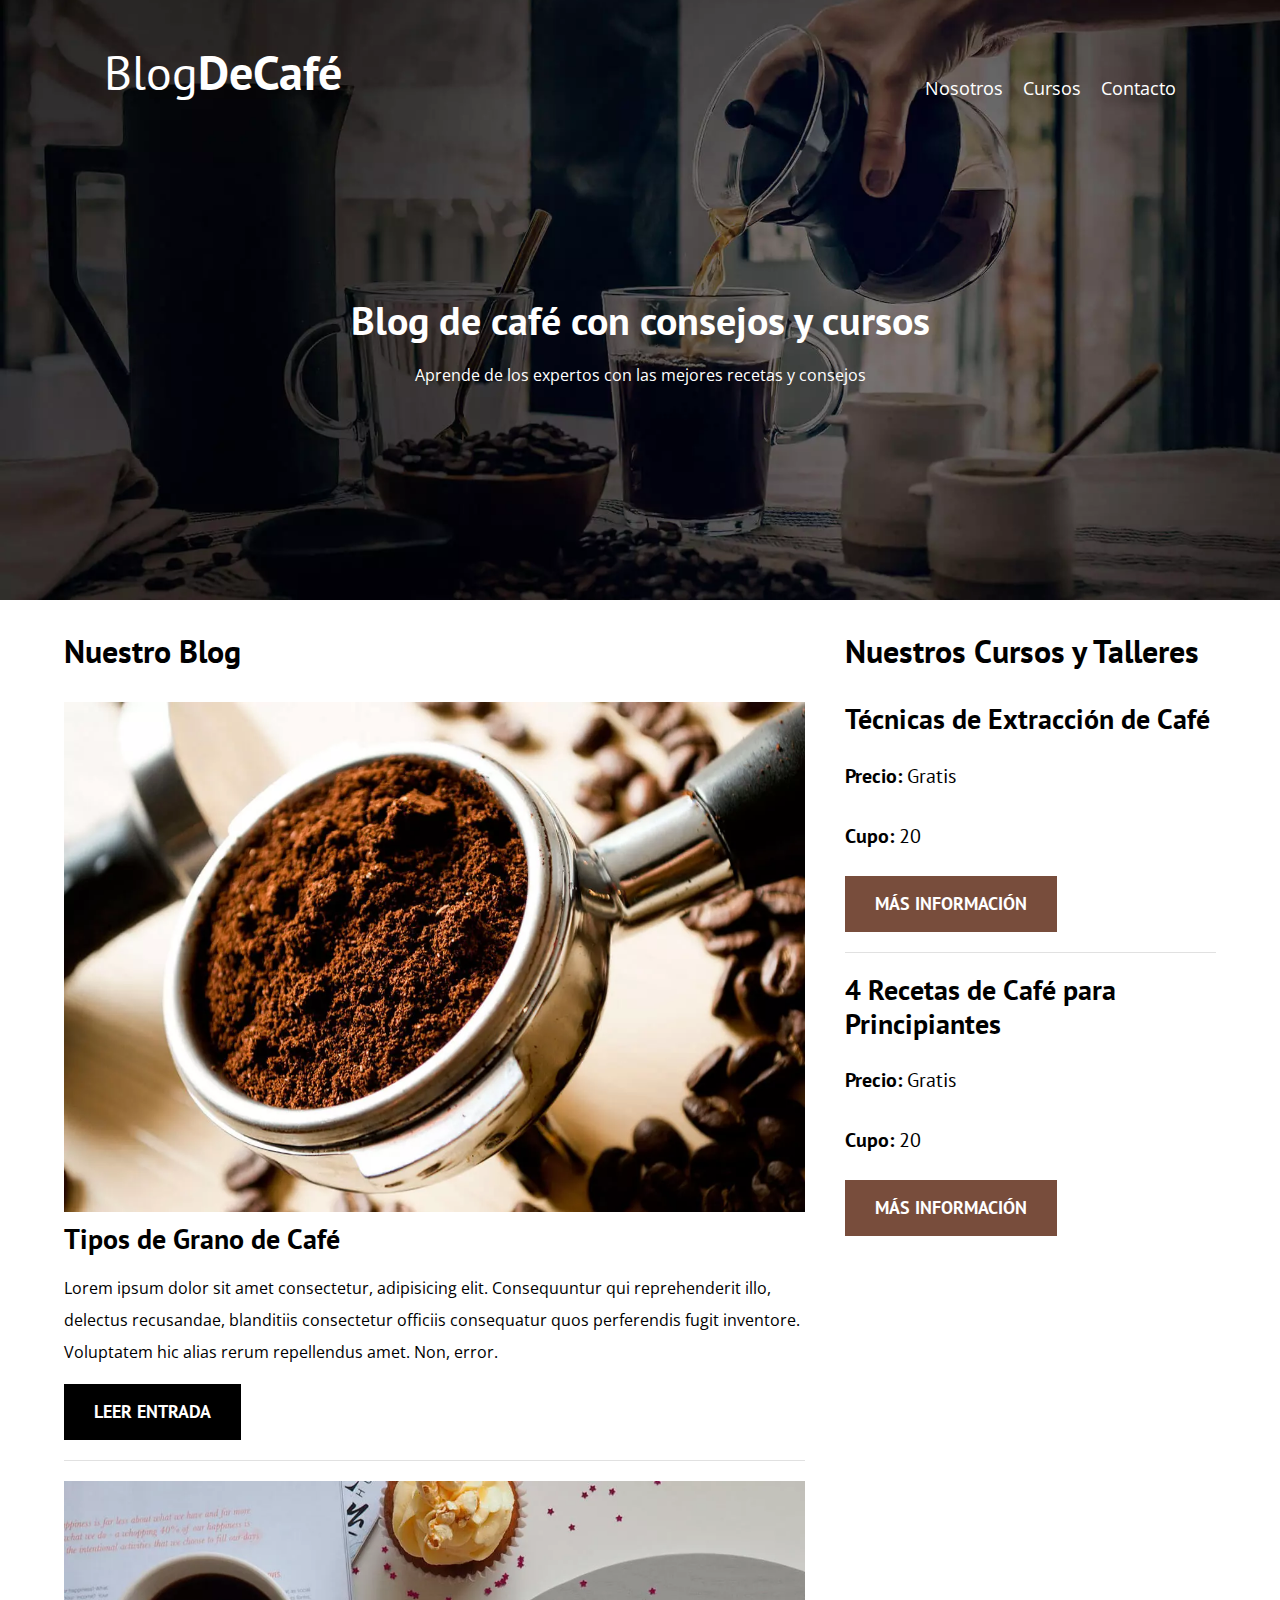
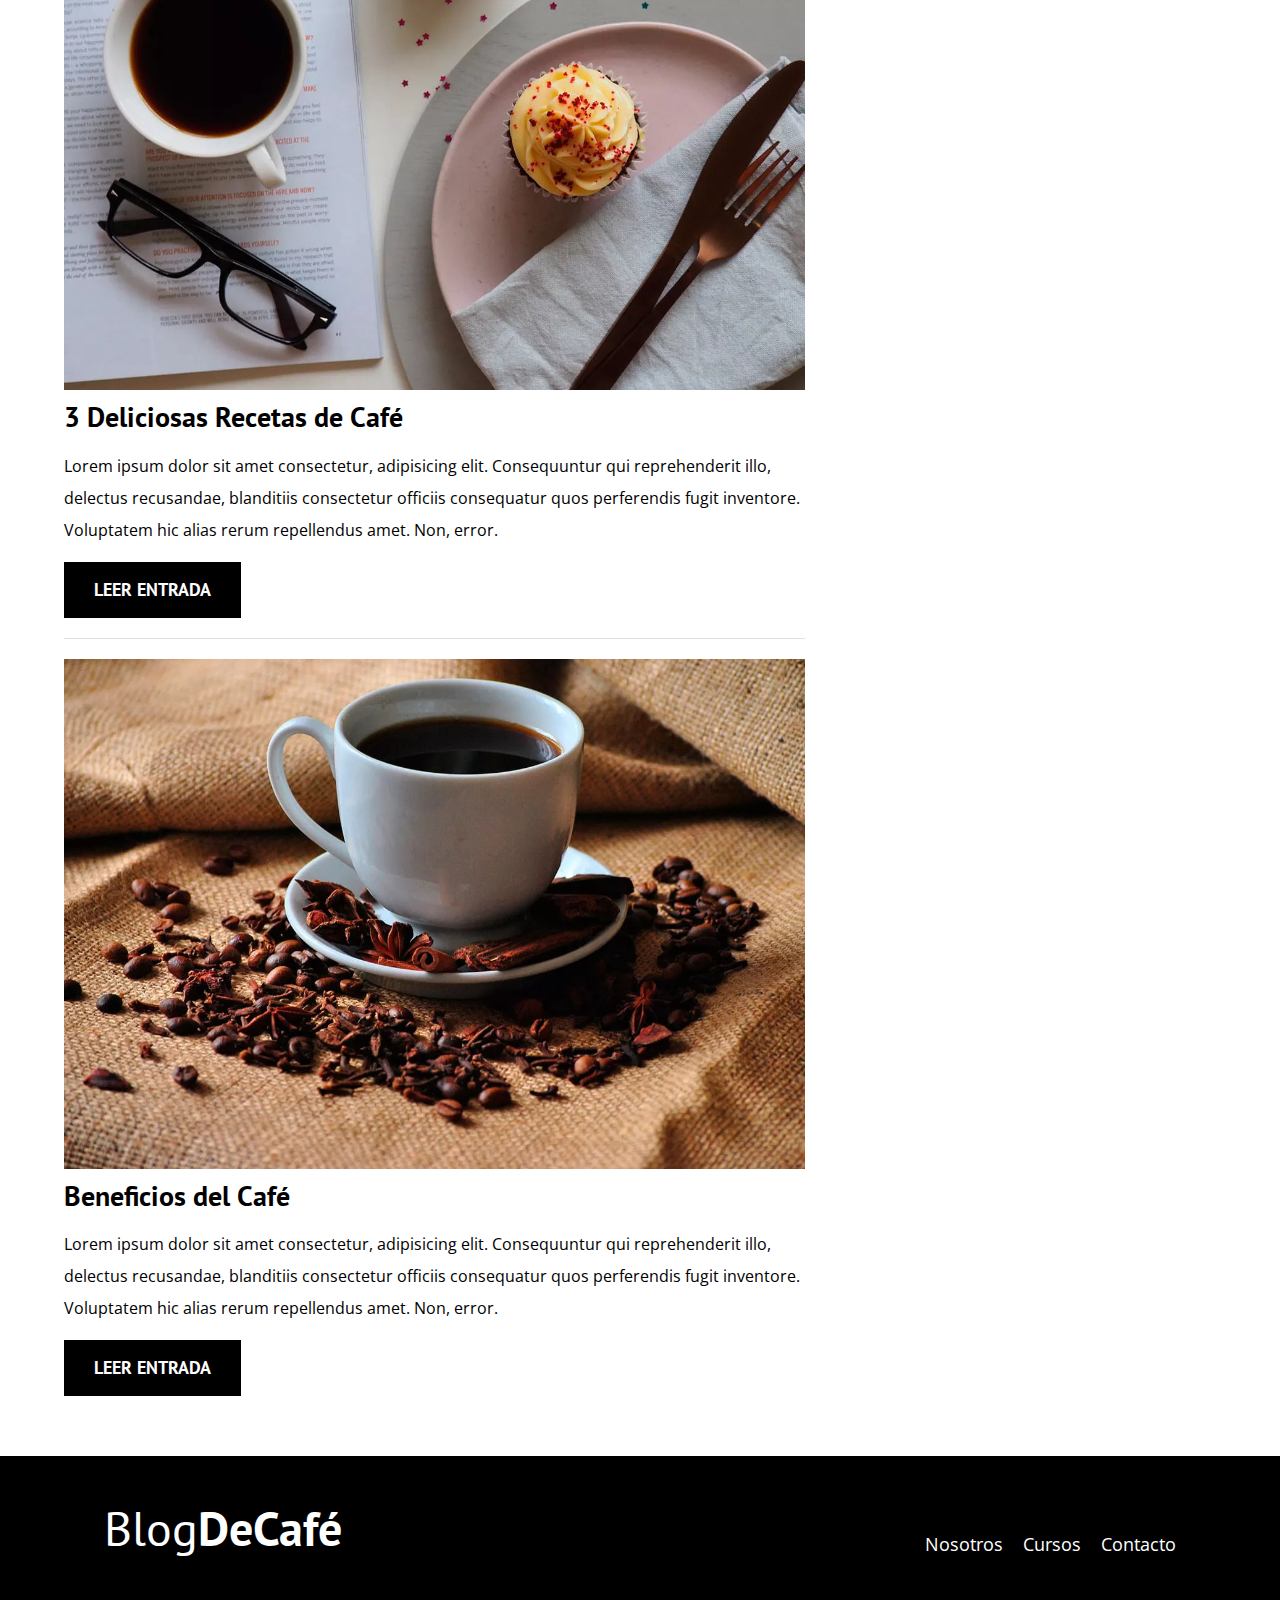
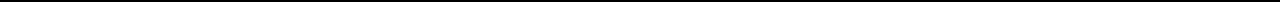
<file: index.html>
<!DOCTYPE html>
<html lang="en">
<head>
    <meta charset="UTF-8">
    <meta name="viewport" content="width=device-width, initial-scale=1.0">
    <title>Blog de Cafe</title>
    <meta name="description" content="Página web de blog de café">

    <!-- Prefetch // Cargar la siguiente página que creemos que el usuario pueda entrar -->
    <link rel="prefetch" href="nosotros.html" as="document">

    <!-- Preload -->
    <link rel="preload" href="css/normalize.css" as="style">
    <link rel="stylesheet" href="css/normalize.css">

    <link rel="preload" href="https://fonts.googleapis.com/css2?family=Open+Sans:ital,wght@0,300..800;1,300..800&family=PT+Sans:ital,wght@0,400;0,700;1,400;1,700&display=swap" crossorigin="crossorigin" as="font">
    <link href="https://fonts.googleapis.com/css2?family=Open+Sans:ital,wght@0,300..800;1,300..800&family=PT+Sans:ital,wght@0,400;0,700;1,400;1,700&display=swap" rel="stylesheet">

    <link rel="preload" href="css/style.css" as="style">
    <link rel="stylesheet" href="css/style.css">

</head>
<body>
    
    <header class="header">

        <div class="container">
            <div class="principalLine">
                <a class="logo" href="index.html">
                    <h1 class="logo__name no-margin center-text">Blog<span class="logo__bold">DeCafé</span></h1>
                </a>

                <nav class="navigation">
                    <a href="nosotros.html" class="navigation__link">Nosotros</a>
                    <a href="cursos.html" class="navigation__link">Cursos</a>
                    <a href="contacto.html" class="navigation__link">Contacto</a>
                </nav>
            </div>
        </div>

        <div class="header__texto">
            <h2 class="no-margin">Blog de café con consejos y cursos</h2>
            <p class="no-margin">Aprende de los expertos con las mejores recetas y consejos</p>
        </div>
    </header>

    <div class="container principal-content">
        <main class="blog">
            <h3>Nuestro Blog</h3>

            <article class="entry">
                <div class="entry__image">
                    <picture>
                        <source loading="lazy" srcset="img/blog1.webp" type="image/webp">
                        <img loading="lazy" src="img/blog1.jpg" alt="imagen blog">
                    </picture>
                </div>

                <div class="entry__content">
                    <h4 class="no-margin"> Tipos de Grano de Café</h4>
                    <p>Lorem ipsum dolor sit amet consectetur, adipisicing elit. Consequuntur qui reprehenderit illo, delectus recusandae, blanditiis consectetur officiis consequatur quos perferendis fugit inventore. Voluptatem hic alias rerum repellendus amet. Non, error.</p>
                    <a href="entrada.html" class="button button--primary">Leer entrada</a>
                </div>
            </article>

            <article class="entry">
                <div class="entry__image">
                    <picture>
                        <source loading="lazy" srcset="img/blog2.webp" type="image/webp">
                        <img loading="lazy" src="img/blog2.jpg" alt="imagen blog">
                    </picture>
                </div>

                <div class="entry__content">
                    <h4 class="no-margin">3 Deliciosas Recetas de Café</h4>
                    <p>Lorem ipsum dolor sit amet consectetur, adipisicing elit. Consequuntur qui reprehenderit illo, delectus recusandae, blanditiis consectetur officiis consequatur quos perferendis fugit inventore. Voluptatem hic alias rerum repellendus amet. Non, error.</p>
                    <a href="entrada.html" class="button button--primary">Leer entrada</a>
                </div>
            </article>

            <article class="entry">
                <div class="entry__image">
                    <picture>
                        <source loading="lazy" srcset="img/blog3.webp" type="image/webp">
                        <img loading="lazy" src="img/blog3.jpg" alt="imagen blog">
                    </picture>
                </div>

                <div class="entry__content">
                    <h4 class="no-margin">Beneficios del Café</h4>
                    <p>Lorem ipsum dolor sit amet consectetur, adipisicing elit. Consequuntur qui reprehenderit illo, delectus recusandae, blanditiis consectetur officiis consequatur quos perferendis fugit inventore. Voluptatem hic alias rerum repellendus amet. Non, error.</p>
                    <a href="entrada.html" class="button button--primary">Leer entrada</a>
                </div>
            </article>
        </main>

        <aside class="sidebar">
            <h3>Nuestros Cursos y Talleres</h3>

            <ul class="courses no-padding">
                <li class="course-widget">
                    <h4 class="no-margin">Técnicas de Extracción de Café</h4>
                    <p class="course-widget__label">Precio:
                        <span class="course-widget__info">Gratis</span>
                    </p>
                    <p class="course-widget__label">Cupo:
                        <span class="course-widget__info">20</span>
                    </p>
                    <a href="entrada.html" class="button button--secondary">Más información</a>
                </li>

                <li class="course-widget">
                    <h4 class="no-margin">4 Recetas de Café para Principiantes</h4>
                    <p class="course-widget__label">Precio:
                        <span class="course-widget__info">Gratis</span>
                    </p>
                    <p class="course-widget__label">Cupo:
                        <span class="course-widget__info">20</span>
                    </p>
                    <a href="entrada.html" class="button button--secondary">Más información</a>
                </li>
            </ul>
        </aside>
    </div>

    <footer class="footer">
        <div class="container">
            <div class="principalLine">
                <a class="logo" href="index.html">
                    <h1 class="logo__name no-margin center-text">Blog<span class="logo__bold">DeCafé</span></h1>
                </a>

                <nav class="navigation">
                    <a href="nosotros.html" class="navigation__link">Nosotros</a>
                    <a href="cursos.html" class="navigation__link">Cursos</a>
                    <a href="contacto.html" class="navigation__link">Contacto</a>
                </nav>
            </div>
        </div>
    </footer>

    <script src="js/modernizr.js"></script>
</body>
</html>
</file>
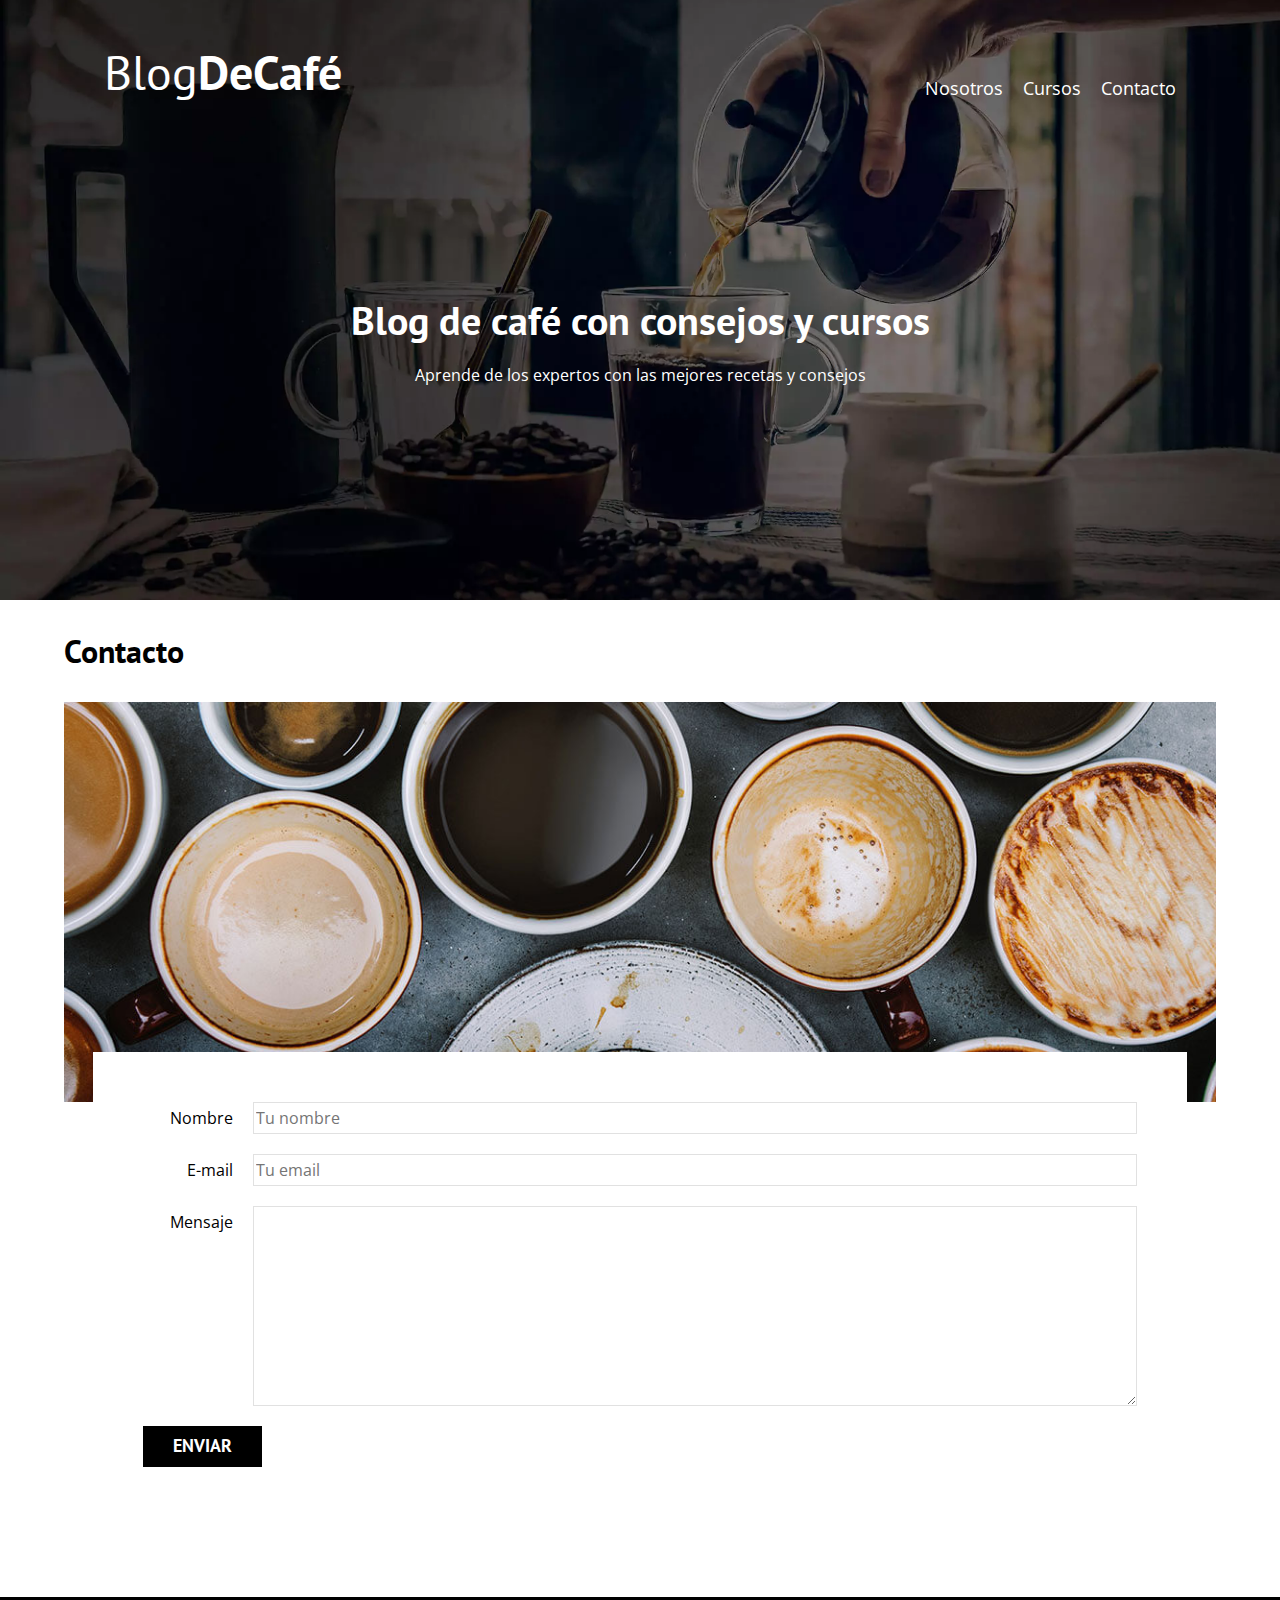
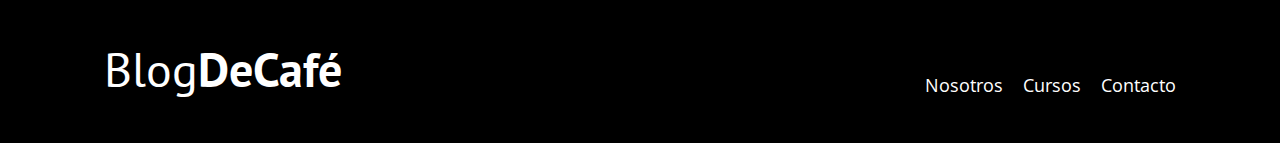
<file: contacto.html>
<!DOCTYPE html>
<html lang="en">
<head>
    <meta charset="UTF-8">
    <meta name="viewport" content="width=device-width, initial-scale=1.0">
    <title>Blog de Cafe</title>
    <link rel="stylesheet" href="css/normalize.css">
    <link rel="preconnect" href="https://fonts.googleapis.com">
    <link rel="preconnect" href="https://fonts.gstatic.com" crossorigin>
    <link href="https://fonts.googleapis.com/css2?family=Open+Sans:ital,wght@0,300..800;1,300..800&family=PT+Sans:ital,wght@0,400;0,700;1,400;1,700&display=swap" rel="stylesheet">
    <link rel="stylesheet" href="css/style.css">
</head>
<body>
    
    <header class="header">

        <div class="container">
            <div class="principalLine">
                <a class="logo" href="index.html">
                    <h1 class="logo__name no-margin center-text">Blog<span class="logo__bold">DeCafé</span></h1>
                </a>

                <nav class="navigation">
                    <a href="nosotros.html" class="navigation__link">Nosotros</a>
                    <a href="cursos.html" class="navigation__link">Cursos</a>
                    <a href="contacto.html" class="navigation__link">Contacto</a>
                </nav>
            </div>
        </div>

        <div class="header__texto">
            <h2 class="no-margin">Blog de café con consejos y cursos</h2>
            <p class="no-margin">Aprende de los expertos con las mejores recetas y consejos</p>
        </div>
    </header>

    <div class="container">
        <h3>Contacto</h3>

        <div class="contact-bg"></div>

        <form class="form">
            <div class="field">
                <label class="field__label" for="nombre">Nombre</label>
                <input class="field__input" type="text" placeholder="Tu nombre" id="nombre">
            </div>

            <div class="field">
                <label class="field__label" for="email">E-mail</label>
                <input class="field__input" type="email" placeholder="Tu email" id="email">
            </div>

            <div class="field">
                <label class="field__label" for="mensaje">Mensaje</label>
                <textarea class="field__input field__input--textarea" id="mensaje"></textarea>
            </div>

            <div class="field">
                <input type="submit" value="Enviar" class="button button--primary">
            </div>
        </form>
    </div>

    <footer class="footer">
        <div class="container">
            <div class="principalLine">
                <a class="logo" href="index.html">
                    <h1 class="logo__name no-margin center-text">Blog<span class="logo__bold">DeCafé</span></h1>
                </a>

                <nav class="navigation">
                    <a href="nosotros.html" class="navigation__link">Nosotros</a>
                    <a href="cursos.html" class="navigation__link">Cursos</a>
                    <a href="contacto.html" class="navigation__link">Contacto</a>
                </nav>
            </div>
        </div>
    </footer>

    <script src="js/modernizr.js"></script>
</body>
</html>
</file>
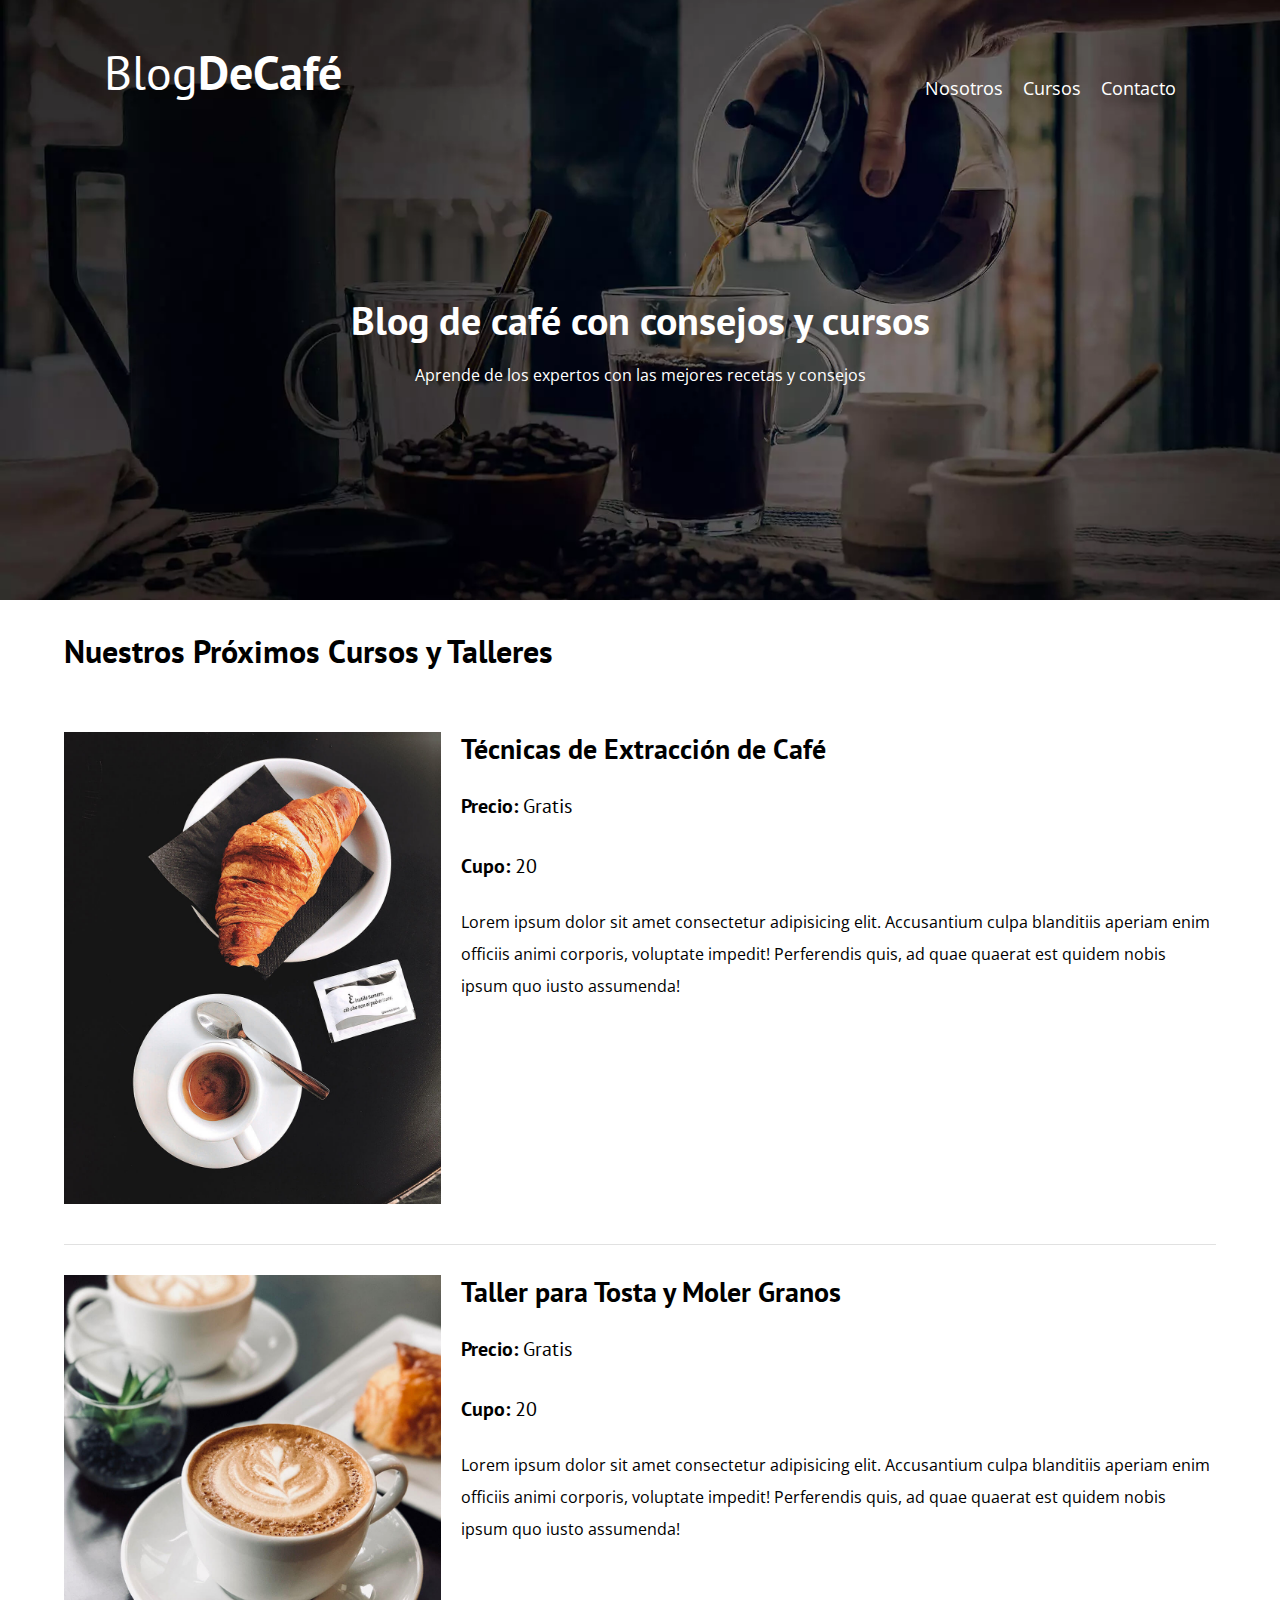
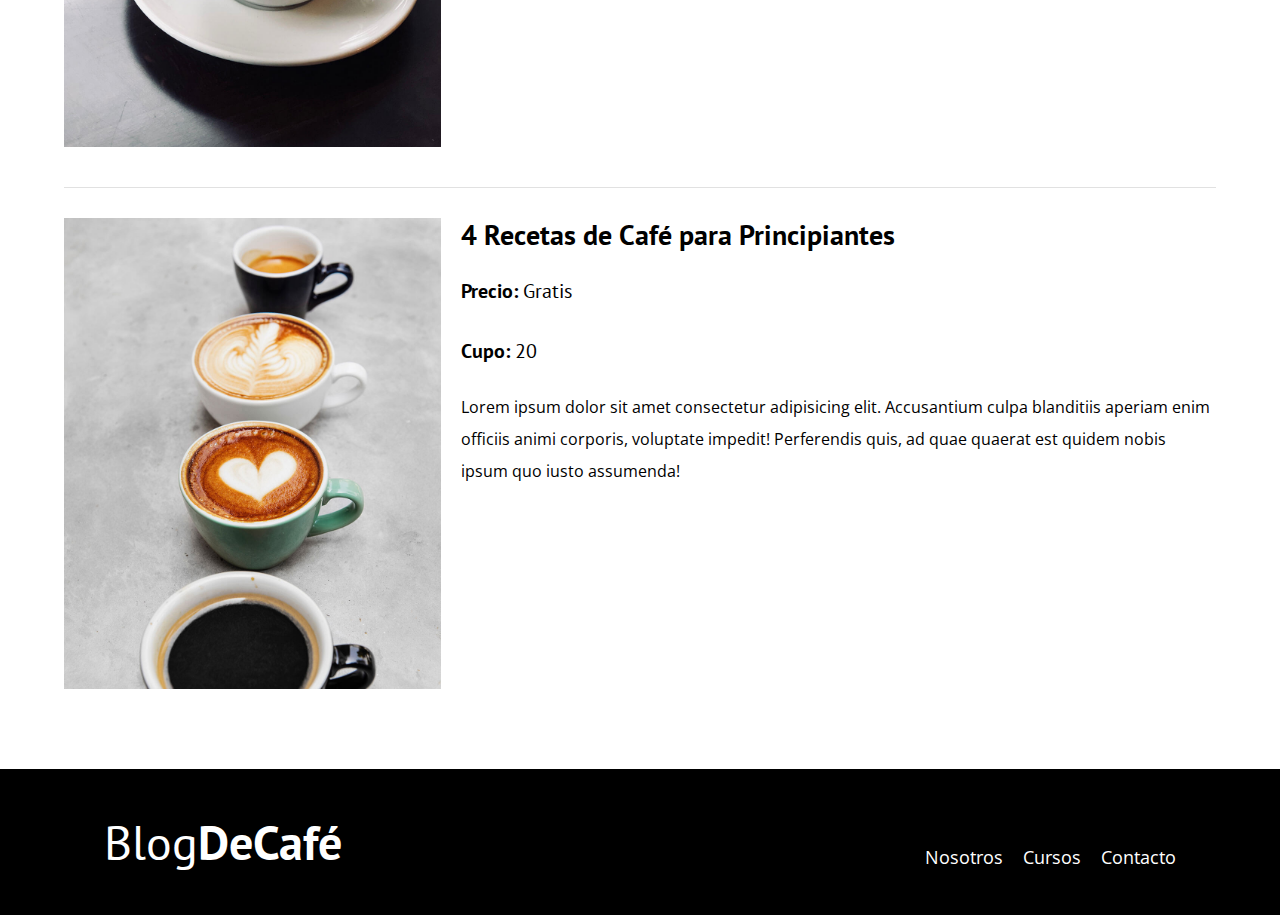
<file: cursos.html>
<!DOCTYPE html>
<html lang="en">
<head>
    <meta charset="UTF-8">
    <meta name="viewport" content="width=device-width, initial-scale=1.0">
    <title>Blog de Cafe</title>
    <link rel="stylesheet" href="css/normalize.css">
    <link rel="preconnect" href="https://fonts.googleapis.com">
    <link rel="preconnect" href="https://fonts.gstatic.com" crossorigin>
    <link href="https://fonts.googleapis.com/css2?family=Open+Sans:ital,wght@0,300..800;1,300..800&family=PT+Sans:ital,wght@0,400;0,700;1,400;1,700&display=swap" rel="stylesheet">
    <link rel="stylesheet" href="css/style.css">
</head>
<body>
    
    <header class="header">

        <div class="container">
            <div class="principalLine">
                <a class="logo" href="index.html">
                    <h1 class="logo__name no-margin center-text">Blog<span class="logo__bold">DeCafé</span></h1>
                </a>

                <nav class="navigation">
                    <a href="nosotros.html" class="navigation__link">Nosotros</a>
                    <a href="cursos.html" class="navigation__link">Cursos</a>
                    <a href="contacto.html" class="navigation__link">Contacto</a>
                </nav>
            </div>
        </div>

        <div class="header__texto">
            <h2 class="no-margin">Blog de café con consejos y cursos</h2>
            <p class="no-margin">Aprende de los expertos con las mejores recetas y consejos</p>
        </div>
    </header>

    <div class="container">
        <h3>Nuestros Próximos Cursos y Talleres</h3>

        <div class="course">
            <div class="course__img">
                <img src="img/curso1.jpg" alt="Imagen del curso">
            </div>

            <div class="course__information">
                <h4 class="no-margin">Técnicas de Extracción de Café</h4>
                <p class="course__label">Precio:
                    <span class="course__info">Gratis</span>
                </p>
                <p class="course__label">Cupo:
                    <span class="course__info">20</span>
                </p>
                <p class="course__description">
                    Lorem ipsum dolor sit amet consectetur adipisicing elit. Accusantium culpa blanditiis aperiam enim officiis animi corporis, voluptate impedit! Perferendis quis, ad quae quaerat est quidem nobis ipsum quo iusto assumenda!
                </p>
            </div>
           
        </div> <!-- .curso1 -->

        <div class="course">
            <div class="course__img">
                <img src="img/curso2.jpg" alt="Imagen del curso">
            </div>

            <div class="course__information">
                <h4 class="no-margin">Taller para Tosta y Moler Granos</h4>
                <p class="course__label">Precio:
                    <span class="course__info">Gratis</span>
                </p>
                <p class="course__label">Cupo:
                    <span class="course__info">20</span>
                </p>
                <p class="course__description">
                    Lorem ipsum dolor sit amet consectetur adipisicing elit. Accusantium culpa blanditiis aperiam enim officiis animi corporis, voluptate impedit! Perferendis quis, ad quae quaerat est quidem nobis ipsum quo iusto assumenda!
                </p>
            </div>
           
        </div> <!-- .curso2 -->

        <div class="course">
            <div class="course__img">
                <img src="img/curso3.jpg" alt="Imagen del curso">
            </div>

            <div class="course__information">
                <h4 class="no-margin">4 Recetas de Café para Principiantes</h4>
                <p class="course__label">Precio:
                    <span class="course__info">Gratis</span>
                </p>
                <p class="course__label">Cupo:
                    <span class="course__info">20</span>
                </p>
                <p class="course__description">
                    Lorem ipsum dolor sit amet consectetur adipisicing elit. Accusantium culpa blanditiis aperiam enim officiis animi corporis, voluptate impedit! Perferendis quis, ad quae quaerat est quidem nobis ipsum quo iusto assumenda!
                </p>
            </div>
           
        </div> <!-- .curso3 -->
    </div>

    <footer class="footer">
        <div class="container">
            <div class="principalLine">
                <a class="logo" href="index.html">
                    <h1 class="logo__name no-margin center-text">Blog<span class="logo__bold">DeCafé</span></h1>
                </a>

                <nav class="navigation">
                    <a href="nosotros.html" class="navigation__link">Nosotros</a>
                    <a href="cursos.html" class="navigation__link">Cursos</a>
                    <a href="contacto.html" class="navigation__link">Contacto</a>
                </nav>
            </div>
        </div>
    </footer>

    <script src="js/modernizr.js"></script>
</body>
</html>
</file>
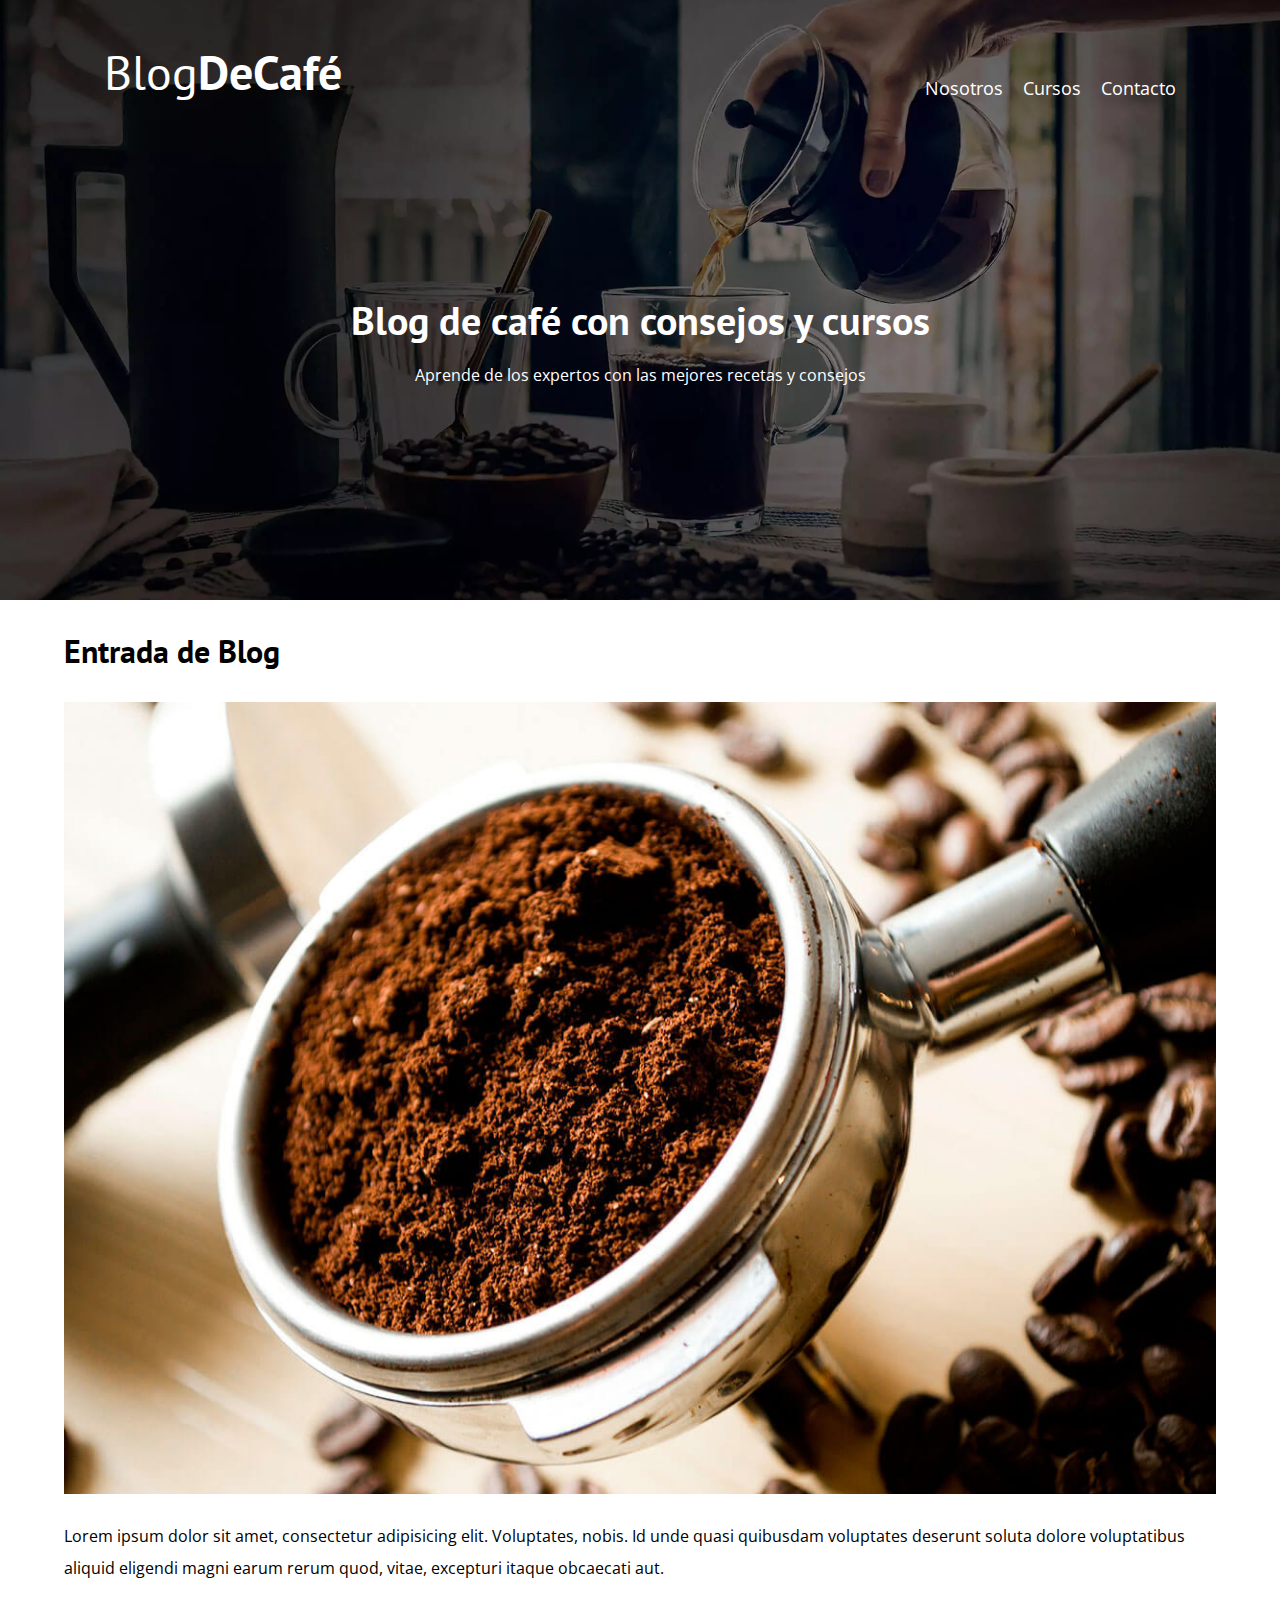
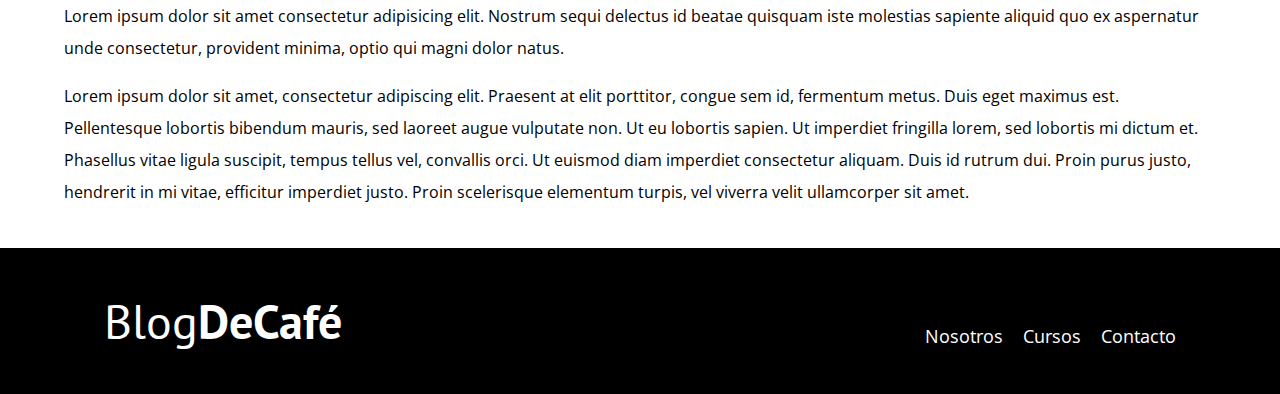
<file: entrada.html>
<!DOCTYPE html>
<html lang="en">
<head>
    <meta charset="UTF-8">
    <meta name="viewport" content="width=device-width, initial-scale=1.0">
    <title>Blog de Cafe</title>
    <link rel="stylesheet" href="css/normalize.css">
    <link rel="preconnect" href="https://fonts.googleapis.com">
    <link rel="preconnect" href="https://fonts.gstatic.com" crossorigin>
    <link href="https://fonts.googleapis.com/css2?family=Open+Sans:ital,wght@0,300..800;1,300..800&family=PT+Sans:ital,wght@0,400;0,700;1,400;1,700&display=swap" rel="stylesheet">
    <link rel="stylesheet" href="css/style.css">
</head>
<body>
    
    <header class="header">

        <div class="container">
            <div class="principalLine">
                <a class="logo" href="index.html">
                    <h1 class="logo__name no-margin center-text">Blog<span class="logo__bold">DeCafé</span></h1>
                </a>

                <nav class="navigation">
                    <a href="nosotros.html" class="navigation__link">Nosotros</a>
                    <a href="cursos.html" class="navigation__link">Cursos</a>
                    <a href="contacto.html" class="navigation__link">Contacto</a>
                </nav>
            </div>
        </div>

        <div class="header__texto">
            <h2 class="no-margin">Blog de café con consejos y cursos</h2>
            <p class="no-margin">Aprende de los expertos con las mejores recetas y consejos</p>
        </div>
    </header>

    <div class="container">
        <h3>Entrada de Blog</h3>

        <img src="img/blog1.jpg" alt="Imagen de blog">
        <p>Lorem ipsum dolor sit amet, consectetur adipisicing elit. Voluptates, nobis. Id unde quasi quibusdam voluptates deserunt soluta dolore voluptatibus aliquid eligendi magni earum rerum quod, vitae, excepturi itaque obcaecati aut.</p>
        <p>Lorem ipsum dolor sit amet consectetur adipisicing elit. Nostrum sequi delectus id beatae quisquam iste molestias sapiente aliquid quo ex aspernatur unde consectetur, provident minima, optio qui magni dolor natus.</p>
        <p>Lorem ipsum dolor sit amet, consectetur adipiscing elit. Praesent at elit porttitor, congue sem id, fermentum metus. Duis eget maximus est. Pellentesque lobortis bibendum mauris, sed laoreet augue vulputate non. Ut eu lobortis sapien. Ut imperdiet fringilla lorem, sed lobortis mi dictum et. Phasellus vitae ligula suscipit, tempus tellus vel, convallis orci. Ut euismod diam imperdiet consectetur aliquam. Duis id rutrum dui. Proin purus justo, hendrerit in mi vitae, efficitur imperdiet justo. Proin scelerisque elementum turpis, vel viverra velit ullamcorper sit amet.</p>
    </div>

    <footer class="footer">
        <div class="container">
            <div class="principalLine">
                <a class="logo" href="index.html">
                    <h1 class="logo__name no-margin center-text">Blog<span class="logo__bold">DeCafé</span></h1>
                </a>

                <nav class="navigation">
                    <a href="nosotros.html" class="navigation__link">Nosotros</a>
                    <a href="cursos.html" class="navigation__link">Cursos</a>
                    <a href="contacto.html" class="navigation__link">Contacto</a>
                </nav>
            </div>
        </div>
    </footer>

    <script src="js/modernizr.js"></script>

</body>
</html>
</file>
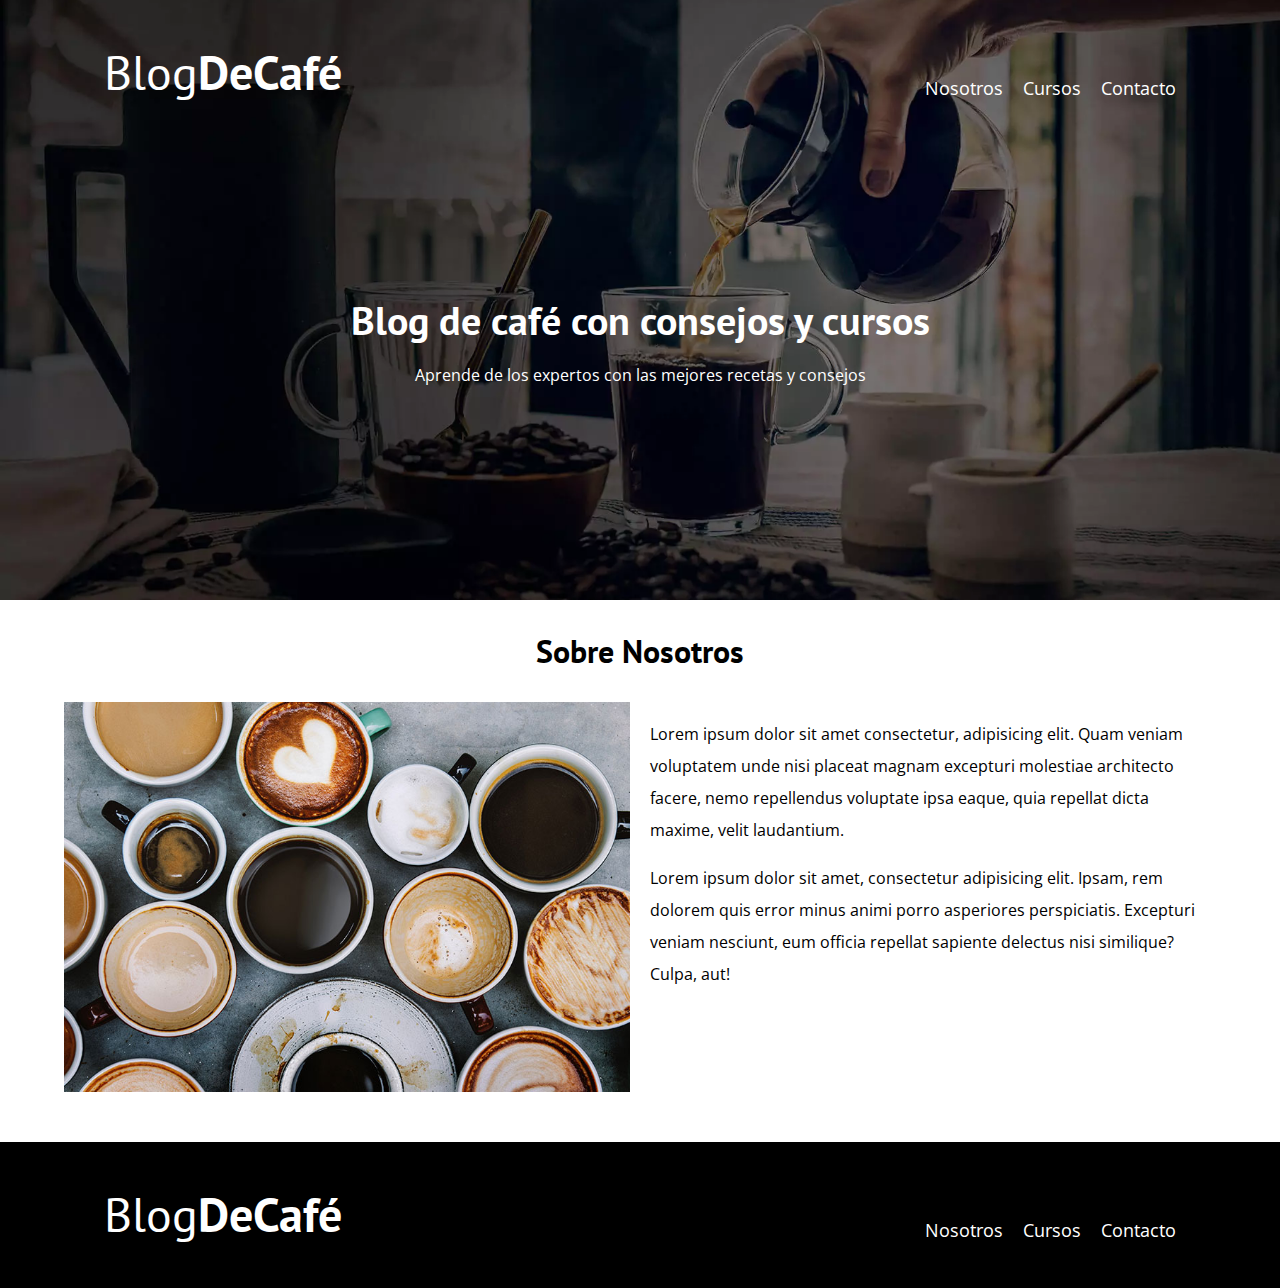
<file: nosotros.html>
<!DOCTYPE html>
<html lang="en">
<head>
    <meta charset="UTF-8">
    <meta name="viewport" content="width=device-width, initial-scale=1.0">
    <title>Blog de Cafe</title>
    <meta name="description" content="Página web de blog de café">

    <!-- Prefetch // Cargar la siguiente página que creemos que el usuario pueda entrar -->
    <link rel="prefetch" href="nosotros.html" as="document">

    <!-- Preload -->
    <link rel="preload" href="css/normalize.css" as="style">
    <link rel="stylesheet" href="css/normalize.css">

    <link rel="preload" href="https://fonts.googleapis.com/css2?family=Open+Sans:ital,wght@0,300..800;1,300..800&family=PT+Sans:ital,wght@0,400;0,700;1,400;1,700&display=swap" crossorigin="crossorigin" as="font">
    <link href="https://fonts.googleapis.com/css2?family=Open+Sans:ital,wght@0,300..800;1,300..800&family=PT+Sans:ital,wght@0,400;0,700;1,400;1,700&display=swap" rel="stylesheet">

    <link rel="preload" href="css/style.css" as="style">
    <link rel="stylesheet" href="css/style.css">
</head>
<body>
    
    <header class="header">

        <div class="container">
            <div class="principalLine">
                <a class="logo" href="index.html">
                    <h1 class="logo__name no-margin center-text">Blog<span class="logo__bold">DeCafé</span></h1>
                </a>

                <nav class="navigation">
                    <a href="nosotros.html" class="navigation__link">Nosotros</a>
                    <a href="cursos.html" class="navigation__link">Cursos</a>
                    <a href="contacto.html" class="navigation__link">Contacto</a>
                </nav>
            </div>
        </div>

        <div class="header__texto">
            <h2 class="no-margin">Blog de café con consejos y cursos</h2>
            <p class="no-margin">Aprende de los expertos con las mejores recetas y consejos</p>
        </div>
    </header>

    <main class="container">
        <h3 class="text-center">Sobre Nosotros</h3>
        <div class="sobre-nosotros">
            <div class="sobre-nosotros__image">
                <img src="img/nosotros.jpg" alt="imagen nosotros">
            </div>

            <div class="sobre-nosotros__text">
                <p>Lorem ipsum dolor sit amet consectetur, adipisicing elit. Quam veniam voluptatem unde nisi placeat magnam excepturi molestiae architecto facere, nemo repellendus voluptate ipsa eaque, quia repellat dicta maxime, velit laudantium.</p>
                <p>Lorem ipsum dolor sit amet, consectetur adipisicing elit. Ipsam, rem dolorem quis error minus animi porro asperiores perspiciatis. Excepturi veniam nesciunt, eum officia repellat sapiente delectus nisi similique? Culpa, aut!</p>
            </div>
        </div>
    </main>

    <footer class="footer">
        <div class="container">
            <div class="principalLine">
                <a class="logo" href="index.html">
                    <h1 class="logo__name no-margin center-text">Blog<span class="logo__bold">DeCafé</span></h1>
                </a>

                <nav class="navigation">
                    <a href="nosotros.html" class="navigation__link">Nosotros</a>
                    <a href="cursos.html" class="navigation__link">Cursos</a>
                    <a href="contacto.html" class="navigation__link">Contacto</a>
                </nav>
            </div>
        </div>
    </footer>

    <script src="js/modernizr.js"></script>

</body>
</html>
</file>
<file: css/style.css>
:root {
    --fontHeading: "PT Sans", serif;
    --fontParagraph: "Open Sans", serif;

    --primary: #784D3C;
    --light: #E1E1E1;
    --white: #FFF;
    --black: #000;
}

html {
    box-sizing: border-box;
    font-size: 62.5%;
}

*, *:before, *:after {
    box-sizing: inherit;
}

body {
    font-family: var(--fontParagraph);
    font-size: 1.6rem;
    line-height: 2;
}

/* Globals */

.container {
    width: min(90%, 120rem); /* max-width: 120rem; width: 90%;*/
    margin: 0 auto;
}

a {
    text-decoration: none;
}

h1, h2, h3, h4 {
    font-family: var(--fontHeading);
    line-height: 1.2;
}

h1 {
    font-size: 4.8rem;
}

h2 {
    font-size: 4rem;
}

h3 {
    font-size: 3.2rem;
}

h4 {
    font-size: 2.8rem;
}

img {
    max-width: 100%;
}

/* Utilities */

.no-margin {
    margin: 0;
}

.no-padding {
    padding: 0;
}

.text-center {
    text-align: center;
}

/* Header */
.webp .header {
    background-image: url(../img/banner.webp);
}

.no-webp .header {
    background-image: url(../img/banner.jpg);
}

.header {
    height: 60rem;
    background-size: cover;
    background-repeat: no-repeat;
    background-position: center center; /* Centra horizontal y verticalmente */
}

.header__texto {
    text-align: center;
    color: var(--white);
    margin-top: 5rem;
}

.header__texto p {
    padding: 1.5rem;
}

.principalLine {
    padding: 4rem;
    text-align: center;
}

@media (min-width: 768px) {
    .header__texto {
        margin-top: 15rem;
    }

    .principalLine {
        display: flex;
        justify-content: space-between;
        align-items: center;
    }
}

.logo {
    color: var(--white);
}

.logo__name {
    font-weight: 400;
}

.logo__bold {
    font-weight: 700;
}

.navigation {
    margin-top: 3rem;
}

@media (min-width: 768px) {
    .navigation {
        display: flex;
        gap: 2rem;
    }
}

.navigation__link {
    display: block;
    text-align: center;
    font-size: 1.8rem;
    color: var(--white);
}

@media (min-width: 768px) {
    .principal-content {
        display: grid;
        grid-template-columns: 2fr 1fr;
        column-gap: 4rem;
    }
}

/* Blog */

.entry {
    border-bottom: 1px solid var(--light);
    margin-bottom: 2rem;
}

.entry:last-of-type { /* Seleccionamos el último elemento */
    border: none;
    margin-bottom: 0;
}

.button {
    display: block;
    font-family: var(--fontHeading);
    color: var(--white);
    text-align: center;
    padding: 1rem 3rem;
    font-size: 1.8rem;
    text-transform: uppercase;
    font-weight: 700;
    margin-bottom: 2rem;
    border: none;
}

@media (min-width: 768px) {
    .button {
        display: inline-block;
    }
}

.button:hover {
    cursor: pointer;
}

.button--primary {
    background-color: var(--black);
}

/* Sidebar */

.button--secondary {
    background-color: var(--primary);
}

.courses {
    list-style: none;
}

.course-widget {
    border-bottom: 1px solid var(--light);
    margin-bottom: 2rem;
}

.course-widget:last-of-type {
    border: none;
    margin-bottom: 0;
}

.course-widget__label,
.course__label {
    font-family: var(--fontHeading);
    font-weight: 700;
}

.course-widget__info,
.course__info {
    font-weight: 400;
}

.course-widget__label,
.course-widget__info,
.course__label,
.course__info {
    font-size: 2rem;
}

/* Footer */
.footer {
    background-color: var(--black);
    margin-top: 4rem;
}

/* Sobre nosotros */
@media (min-width: 768px) {
    .sobre-nosotros {
        display: flex;
        gap: 2rem;
    }

    .sobre-nosotros__image,
    .sobre-nosotros__text {
        flex-basis: 50%;
    }
}

/* Cursos */
.course {
    padding: 3rem 0;
    border-bottom: 1px solid var(--light);
}

@media (min-width: 768px) {
    .course {
        display: grid;
        grid-template-columns: 1fr 2fr;
        column-gap: 2rem;
    }
}

.course:last-of-type {
    border: none;
}

/* Contacto */
.contact-bg {
    background-image: url(../img/contacto.jpg);
    height: 40rem;
    background-size: cover;
    background-repeat: no-repeat;
}

/* Form */
.form {
    background-color: var(--white);
    margin: -5rem auto 0 auto;
    width: 95%;
    padding: 2rem 1rem 0 0;
}

@media (min-width: 768px) {
    .form {
        padding: 5rem;
    }
}

.field {
    display: flex;
    margin-bottom: 2rem;
    gap: 2rem;
}

.field__label {
    flex: 0 0 9rem;
    text-align: right;
}

.field__input {
    flex: 1; /* Todo lo que quede lo va a tomar */
    border: 1px solid var(--light);
}

.field__input--textarea {
    height: 20rem;
}
</file>
